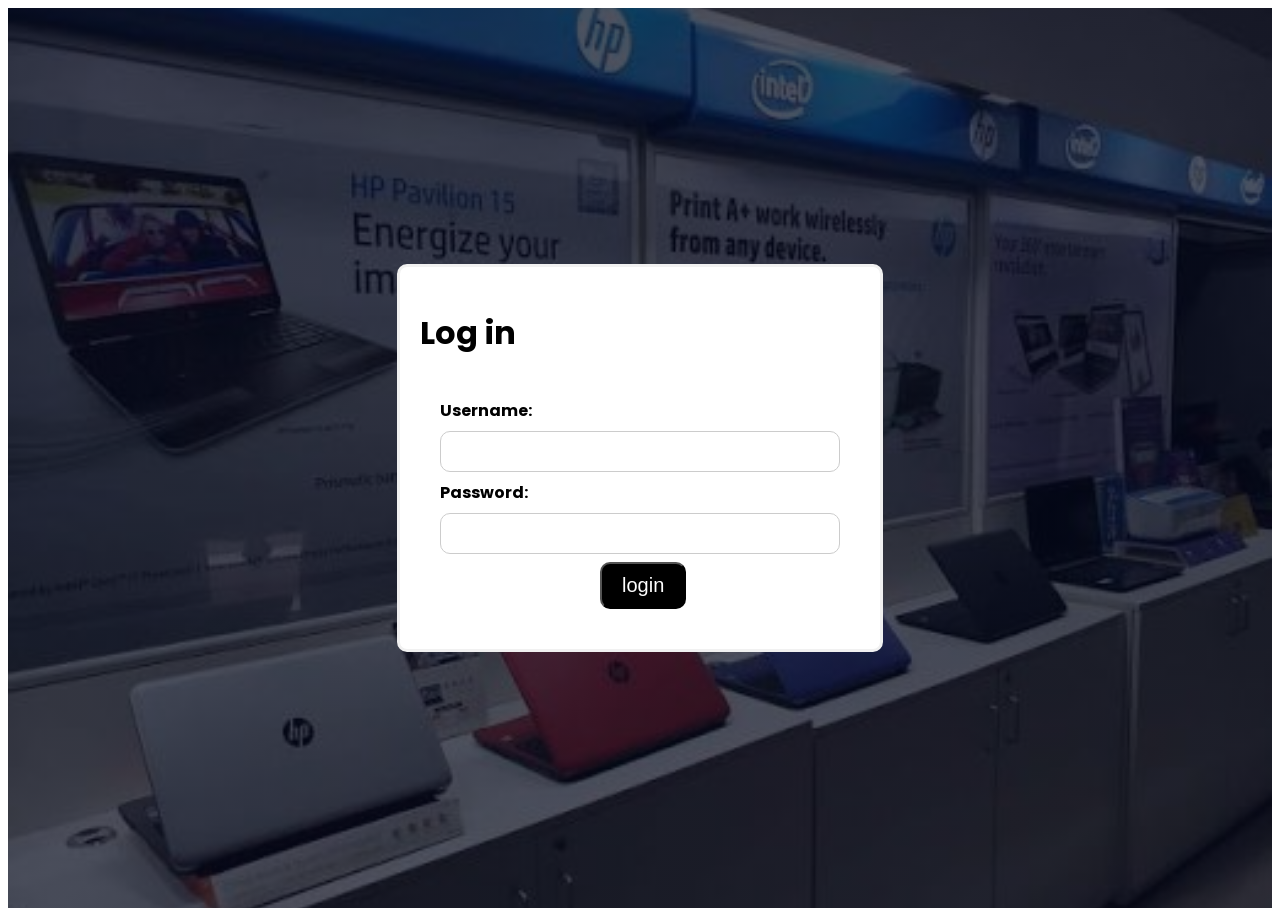
<file: index.html>
<!DOCTYPE html>
<html lang="en">
<head>
    <meta charset="UTF-8">
    <meta name="viewport" content="width=device-width, initial-scale=1.0">
    <title>Log in form</title>
    <link rel="stylesheet" href="login.css">
    <link rel="icon" href="image2.png">
    <link rel="preconnect" href="https://fonts.googleapis.com">
<link rel="preconnect" href="https://fonts.gstatic.com" crossorigin>
<link href="https://fonts.googleapis.com/css2?family=Poppins:ital,wght@0,100;0,200;0,
300;0,400;0,500;0,600;0,700;0,800;0,900;1,100;1,200;1,300;1,400;1,500;1,600;1,700;1,800;1,900&display=swap" rel="stylesheet">
</head>
<body>
  <div class="form-container">
    <form onsubmit="validateForm()">
        <h1>Log in</h1>
      
        <div class="container">
          <label for="username"><b>Username:</b></label>
          <input type="text" id="username" name="username" required>
      
          <label for="password"><b>Password:</b></label>
          <input type="password" id="password" name="password" required>
      
          <input type="submit" value="login">
        </div>
      </form>
      </div>
      <script>
          function validateForm() {
    event.preventDefault();

    const username = document.getElementById("username").value;
    const password = document.getElementById("password").value;

    if (username === "Hilton" && password === "12345678") {
        window.location.href = "home.html";
        return false;
    } else {
        alert("invalid username or password");
        return false;
    }
}
      </script>
        
      
</body>
</html>
</file>
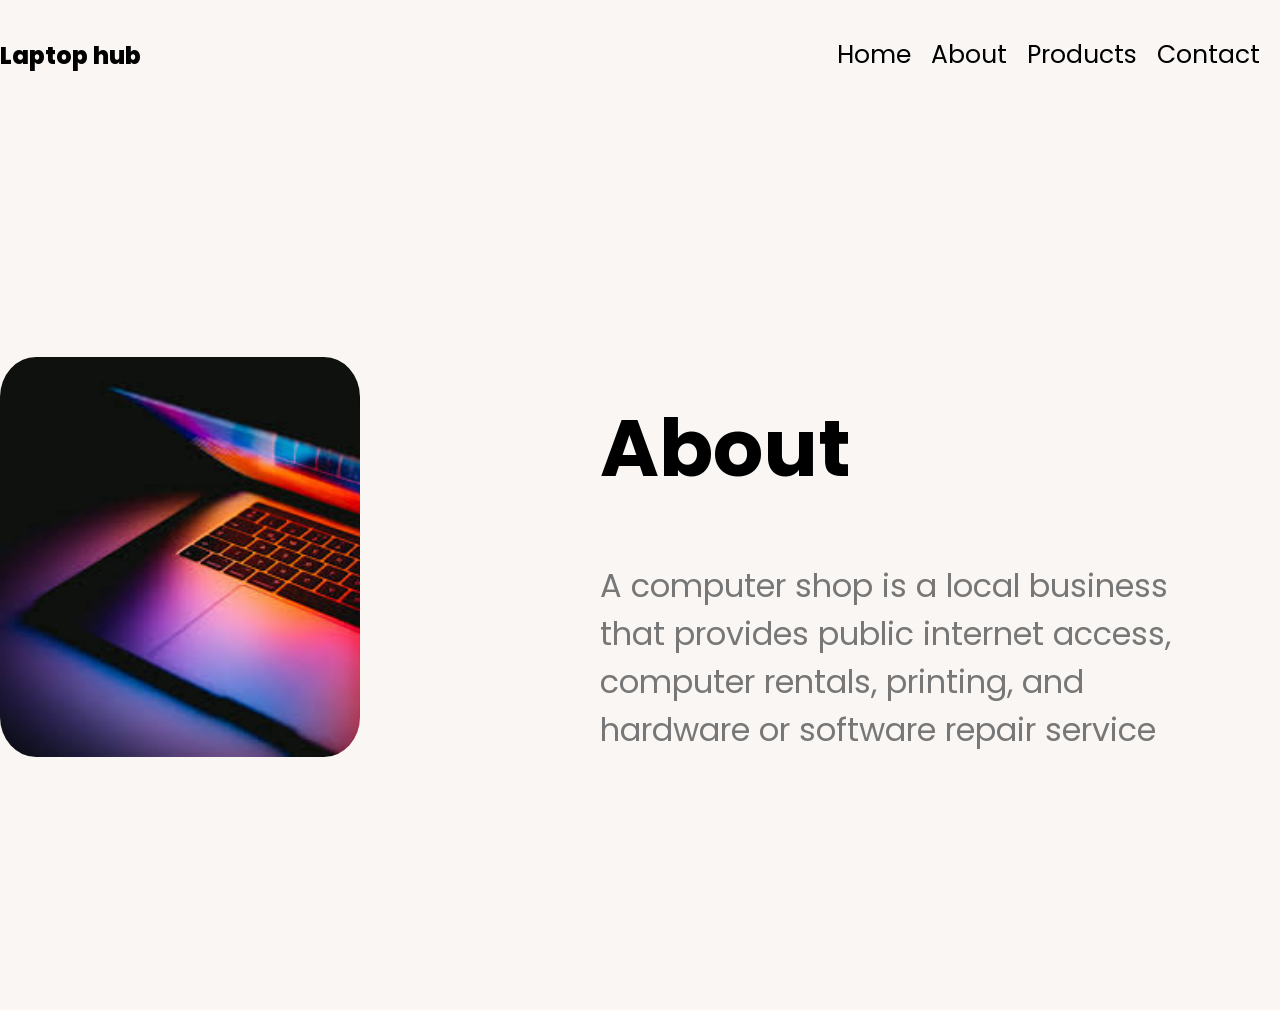
<file: about.html>
<!DOCTYPE html>
<html lang="en">
<head>
    <meta charset="UTF-8">
    <meta name="viewport" content="width=device-width, initial-scale=1.0">
    <title>About</title>
    <link rel="stylesheet" href="about.css">
    <link rel="icon" href="product-images/toshiba.jpg">
    <link rel="preconnect" href="https://fonts.googleapis.com">
<link rel="preconnect" href="https://fonts.gstatic.com" crossorigin>
<link href="https://fonts.googleapis.com/css2?family=Poppins:ital,wght@0,100;0,200;0,
300;0,400;0,500;0,600;0,700;0,800;0,900;1,100;1,200;1,300;1,400;1,500;1,600;1,700;1,800;1,900&display=swap" rel="stylesheet">
</head>
<body>
     <nav>
        <div class="logo">
            <h1>Laptop hub</h1>
        </div>
        <div class="list">
            <ul>
                <li><a href="home.html">Home</a></li>
                <li><a href="about.html">About</a></li>
                <li><a href="product.html">Products</a></li>
                <li><a href="contact.html">Contact</a></li>
            </ul>
        </div>
    </nav>
    <div class="main">
        <!--<video autoplay muted loop class="bg-video">
            <source src="Background.mp4"type="video/mp4">
        </video>-->
        <div class="img">
            <img src="imageabt.jpg" alt="">
        </div>
        <div class="content">
            <h1>About</h1>
            <p>A computer shop is a local business that provides public internet access, computer rentals, printing, 
                and hardware or software repair service</p>
        </div>
    </div>
</body>
</html>
</file>
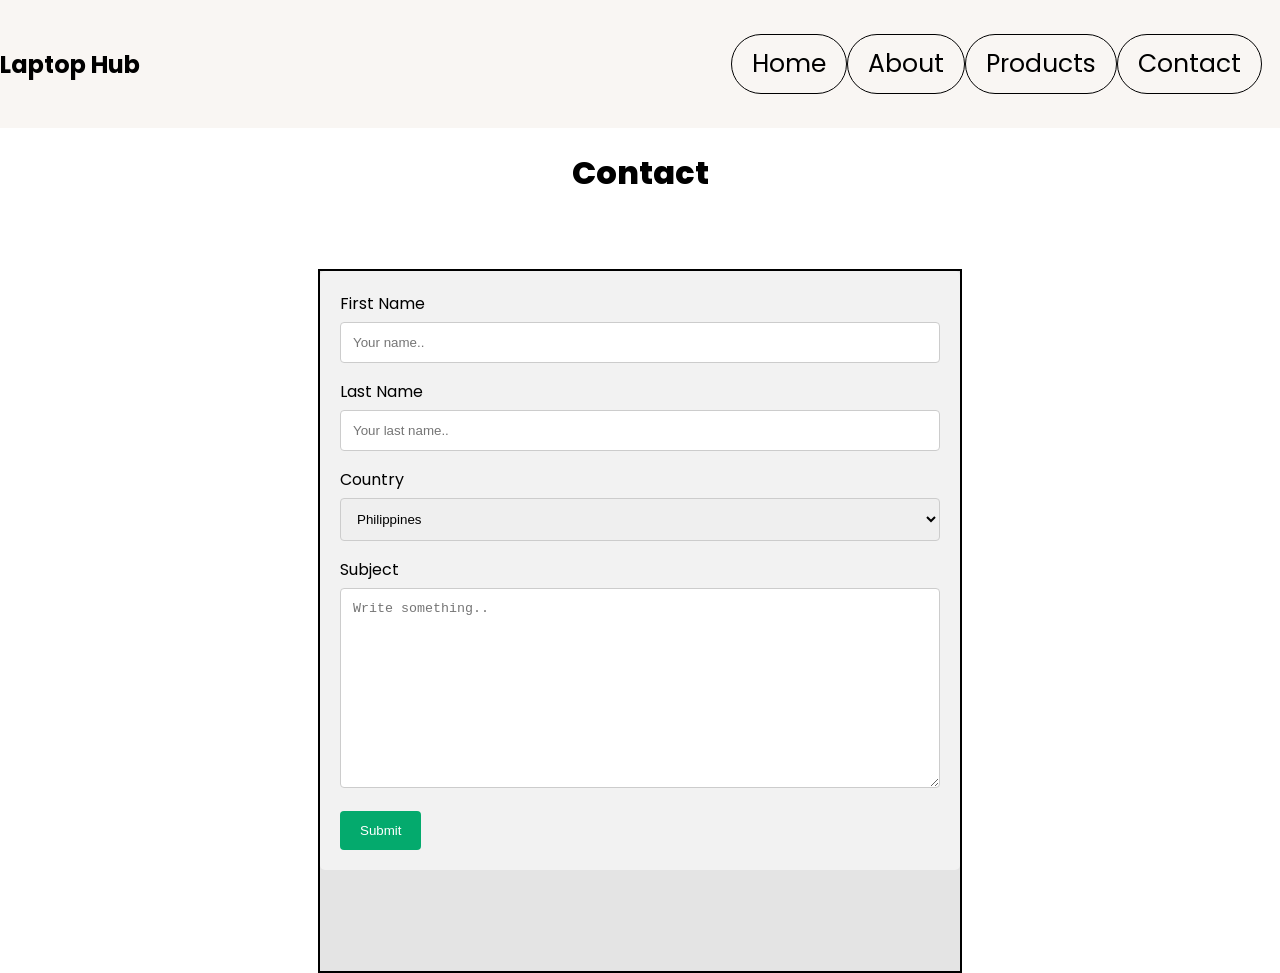
<file: contact.html>
<!DOCTYPE html>
<html lang="en">
<head>
    <meta charset="UTF-8">
    <meta name="viewport" content="width=device-width, initial-scale=1.0">
    <title>Contact</title>
    <link rel="stylesheet" href="contact.css">
    <link rel="icon" href="product-images/lenovo.jpg">
    <link rel="preconnect" href="https://fonts.googleapis.com">
<link rel="preconnect" href="https://fonts.gstatic.com" crossorigin>
<link href="https://fonts.googleapis.com/css2?family=Poppins:ital,wght@0,100;0,200;0,300;0,400;
0,500;0,600;0,700;0,800;0,900;1,100;1,200;1,300;1,400;1,500;1,600;1,700;1,800;1,900&display=swap" rel="stylesheet">
</head>
<body>
    <nav>
        <div class="logo">
            <h1>Laptop Hub</h1>
        </div>
        <div class="list">
            <ul>
                <li><a href="home.html">Home</a></li>
                <li><a href="about.html">About</a></li>
                <li><a href="product.html">Products</a></li>
                <li><a href="contact.html">Contact</a></li>
            </ul>
        </div>
    </nav>
<div class="title">
            <h1>Contact</h1>
        </div>
    <div class="contact-container">
        <div class="main">
            <div class="container">
                <form action="action_page.php">
              
                  <label for="fname">First Name</label>
                  <input type="text" id="fname" name="firstname" placeholder="Your name..">
              
                  <label for="lname">Last Name</label>
                  <input type="text" id="lname" name="lastname" placeholder="Your last name..">
              
                  <label for="country">Country</label>
                  <select id="country" name="country">
                    <option value="Philippines">Philippines</option>
                    <option value="canada">Canada</option>
                    <option value="usa">USA</option>
                  </select>
              
                  <label for="subject">Subject</label>
                  <textarea id="subject" name="subject" placeholder="Write something.." style="height:200px"></textarea>
              
                  <input type="submit" value="Submit">
              
                </form>
              </div>
                
            </div>
        </div>
    </div>
</body>
</html>
</file>
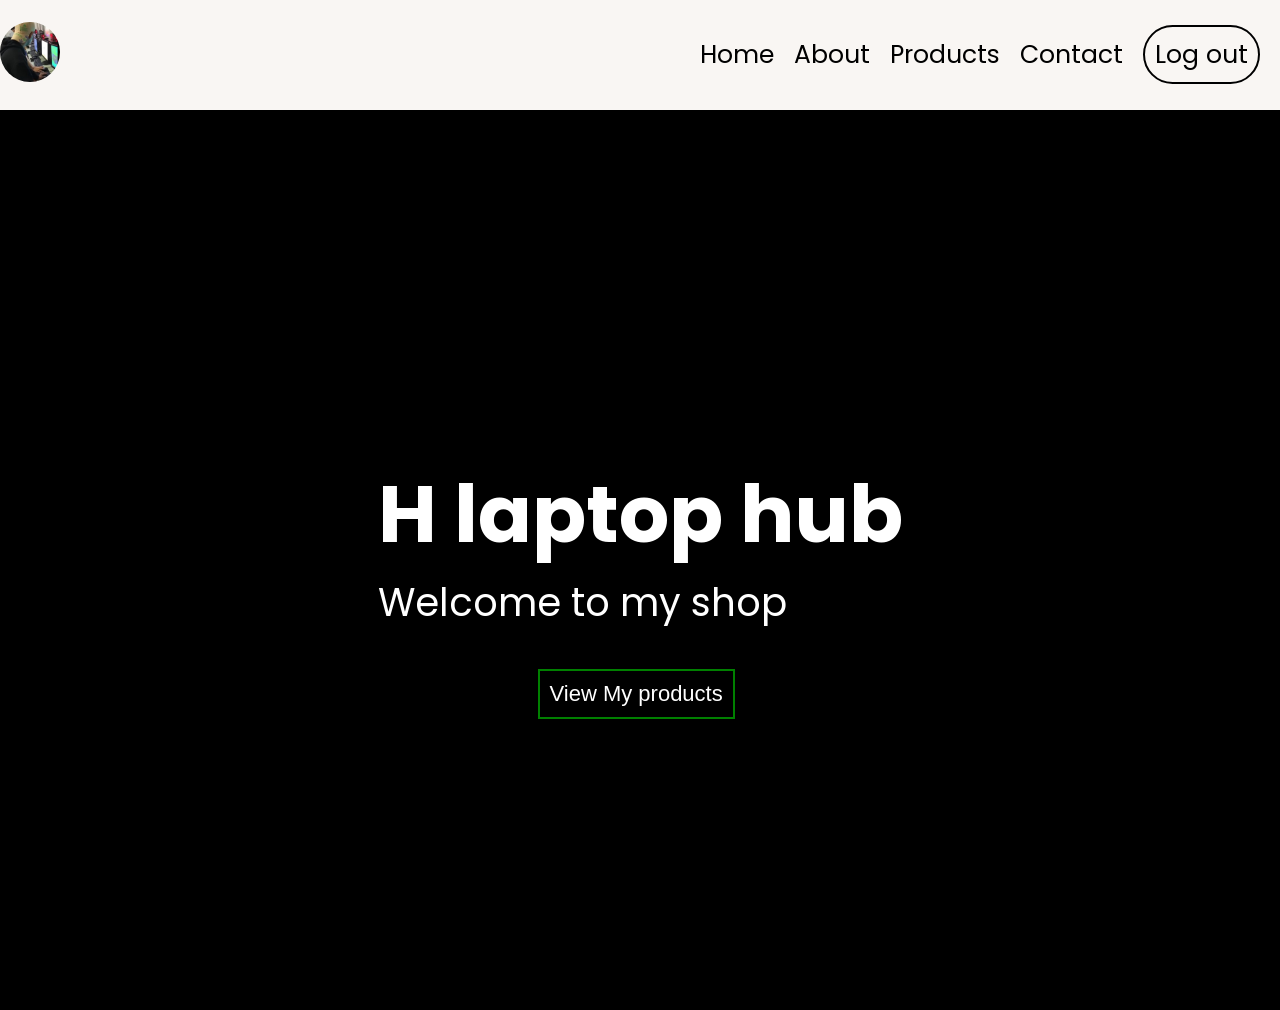
<file: home.html>
<!DOCTYPE html>
<html lang="en">
<head>
    <meta charset="UTF-8">
    <meta name="viewport" content="width=device-width, initial-scale=1.0">
    <title>Home</title>
    <link rel="stylesheet" href="home.css">
    <link rel="icon" href="product-images/apple.jpg">
    <link rel="preconnect" href="https://fonts.googleapis.com">
<link rel="preconnect" href="https://fonts.gstatic.com" crossorigin>
<link href="https://fonts.googleapis.com/css2?family=Poppins:ital,wght@0,100;0,200;0,300;0,400;0,500;0,
600;0,700;0,800;0,900;1,100;1,200;1,300;1,400;1,500;1,600;1,700;1,800;1,900&display=swap" rel="stylesheet">
</head>
<body>
    <nav>
        <div class="logo">
            <img src="image2.png" alt="">
        </div>
        <div class="list">
            <ul>
                <li><a href="home.html">Home</a></li>
                <li><a href="about.html">About</a></li>
                <li><a href="product.html">Products</a></li>
                <li><a href="contact.html">Contact</a></li>
                <li><a href="index.html" class="logout">Log out</a></li>
            </ul>
        </div>
    </nav>
    <div class="main">
        <video autoplay muted loop class="bg-video">
            <source src="Background.mp4"type="video/mp4">
        </video>
        <div class="content">
            <h1>H laptop hub</h1>
            <p>Welcome to my shop</p>
            <button><a href="product.html">View My products</a></button>
        </div>
    </div>
</body>
</html>
</file>
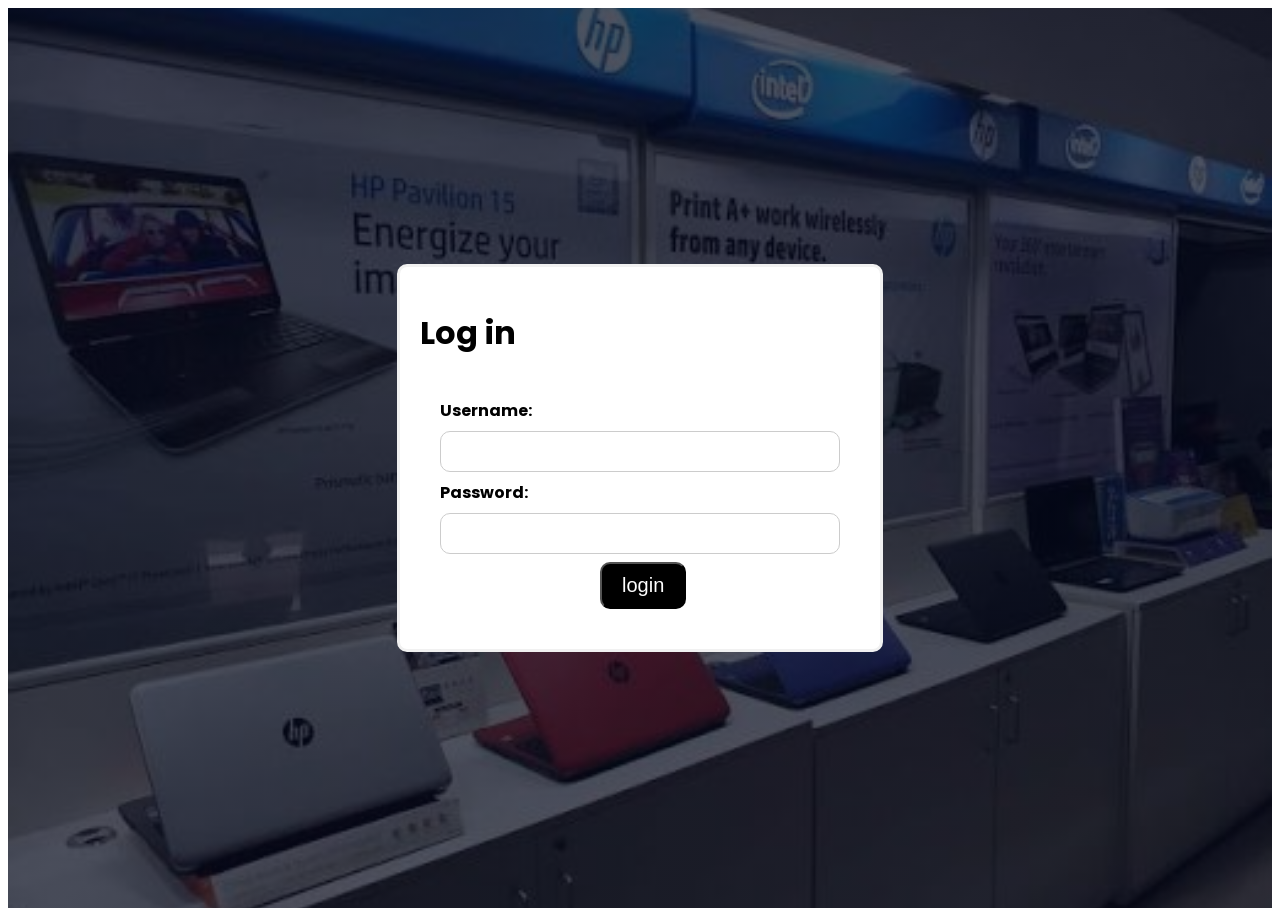
<file: loginform.html>
<!DOCTYPE html>
<html lang="en">
<head>
    <meta charset="UTF-8">
    <meta name="viewport" content="width=device-width, initial-scale=1.0">
    <title>Log in form</title>
    <link rel="stylesheet" href="login.css">
    <link rel="icon" href="image2.png">
    <link rel="preconnect" href="https://fonts.googleapis.com">
<link rel="preconnect" href="https://fonts.gstatic.com" crossorigin>
<link href="https://fonts.googleapis.com/css2?family=Poppins:ital,wght@0,100;0,200;0,
300;0,400;0,500;0,600;0,700;0,800;0,900;1,100;1,200;1,300;1,400;1,500;1,600;1,700;1,800;1,900&display=swap" rel="stylesheet">
</head>
<body>
  <div class="form-container">
    <form onsubmit="validateForm()">
        <h1>Log in</h1>
      
        <div class="container">
          <label for="username"><b>Username:</b></label>
          <input type="text" id="username" name="username" required>
      
          <label for="password"><b>Password:</b></label>
          <input type="password" id="password" name="password" required>
      
          <input type="submit" value="login">
        </div>
      </form>
      </div>
      <script>
        function validateForm(){
          event.preventDefault();
            const username = document.getElementById("username").value;
            const password = document.getElementById("password").value;


            if(username === "hilton" && password === "12345"){
                window.location.href = "index.html";
                return false;
            }
            else{
                alert("invalid username or password");
                return false;
            }

        }
      </script>
      
</body>
</html>
</file>
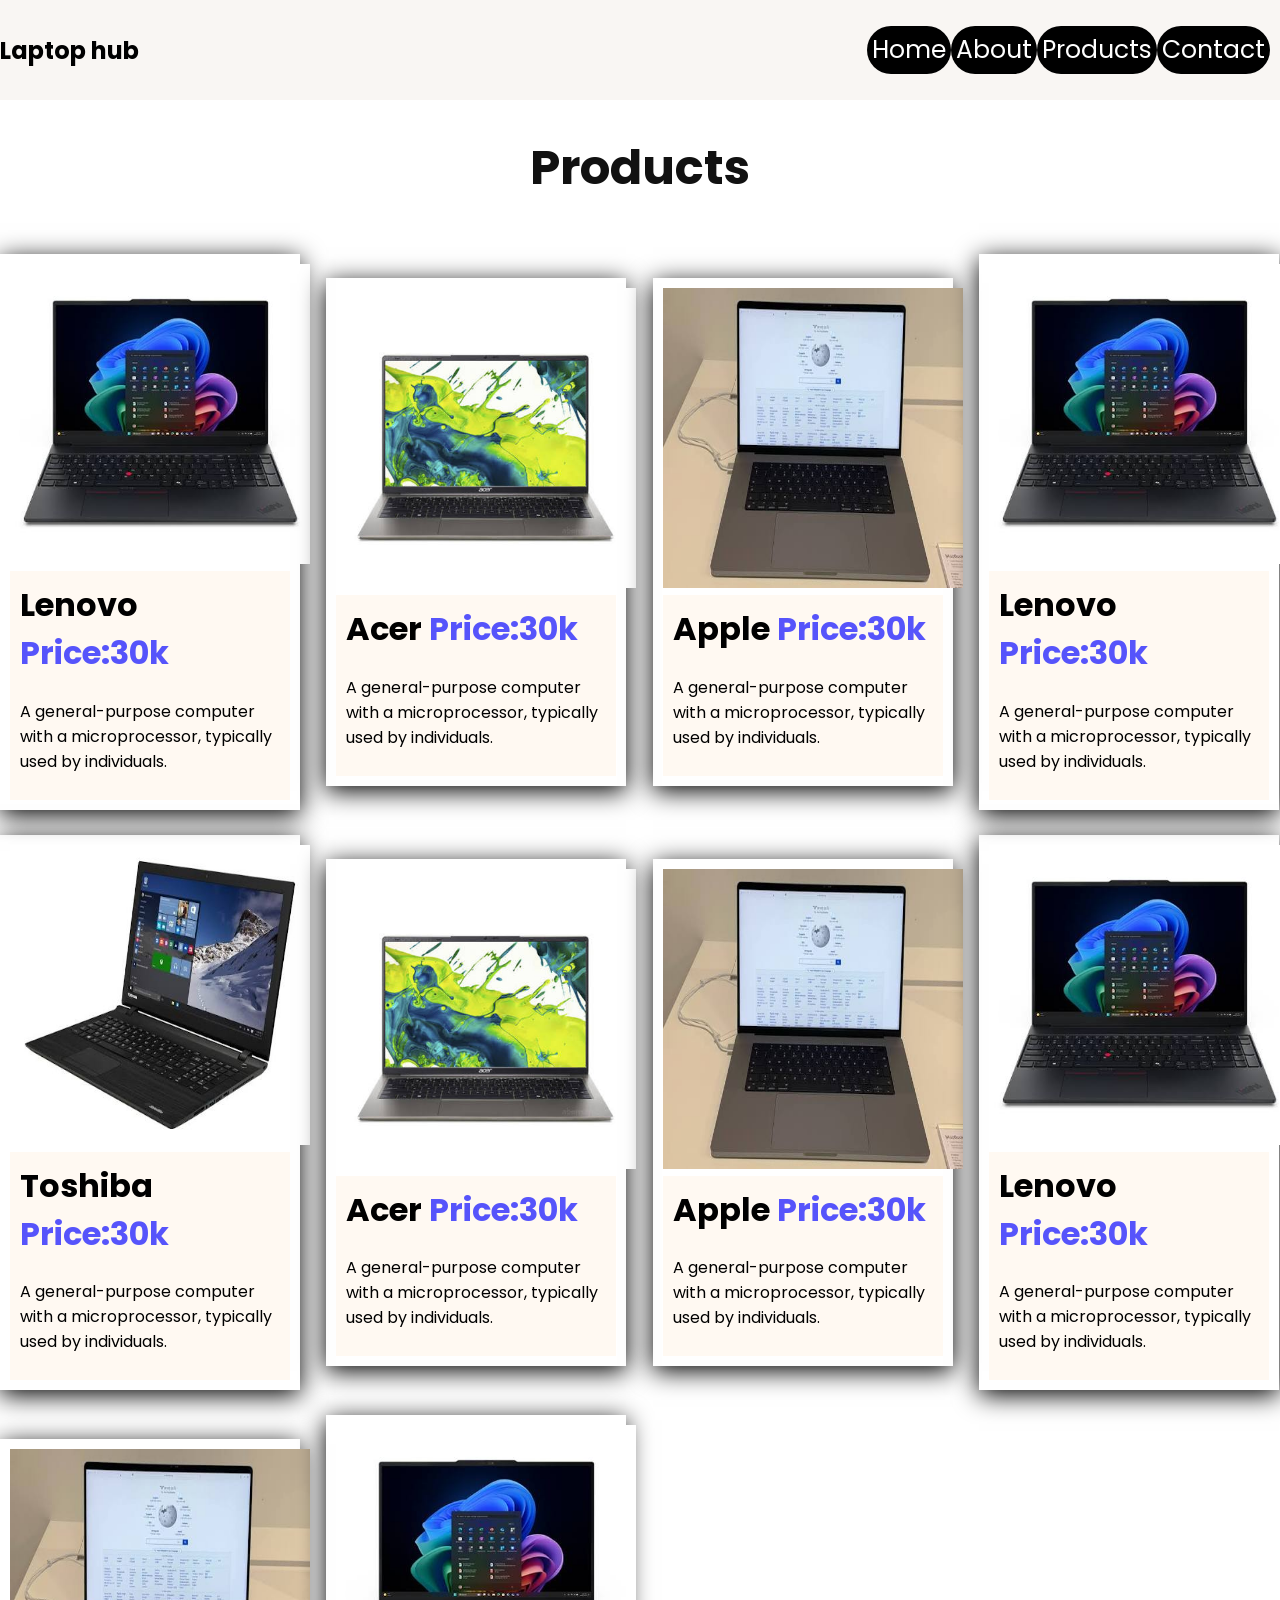
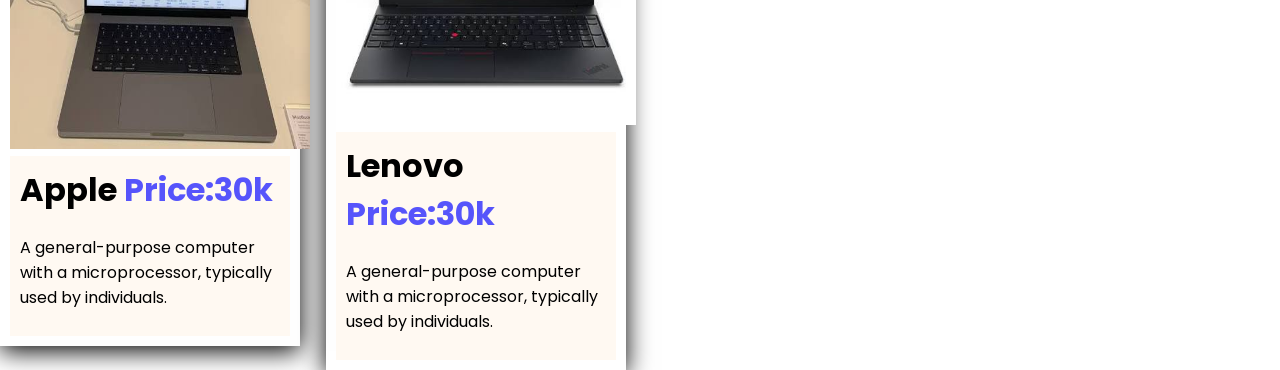
<file: product.html>
<!DOCTYPE html>
<html lang="en">
<head>
    <meta charset="UTF-8">
    <meta name="viewport" content="width=device-width, initial-scale=1.0">
    <title>Products</title>
    <link rel="stylesheet" href="prod.css">
    <link rel="icon" href="product-images/acer.jpg">
    <link rel="preconnect" href="https://fonts.googleapis.com">
<link rel="preconnect" href="https://fonts.gstatic.com" crossorigin>
<link href="https://fonts.googleapis.com/css2?family=Poppins:ital,wght@0,100;0,200;0,300
;0,400;0,500;0,600;0,700;0,800;0,900;1,100;1,200;1,300;1,400;1,500;1,600;1,700;1,800;1,900&display=swap" rel="stylesheet">
</head>
<body>
     <!--<video autoplay muted loop class="bg-video">
            <source src="Background.mp4"type="video/mp4">
        </video>-->
    <nav>
            <h1>Laptop hub</h1>
        <div class="list">
            <ul>
                <li><a href="home.html">Home</a></li>
                <li><a href="about.html">About</a></li>
                <li><a href="product.html">Products</a></li>
                <li><a href="contact.html">Contact</a></li>
            </ul>
        </div>
    </nav>
    <div class="products">
        <h1>Products</h1>
    </div>
    <div class="container">
        <div class="card">
            <img src="product-images/lenovo.jpg" alt="">
            <div class="captions">
                <h1>Lenovo <span>Price:30k</span></h1>
                <p>A general-purpose computer with a microprocessor, typically used by individuals.  </p>
            </div>
            </div>

            <div class="card">
            <img src="product-images/acer.jpg" alt="">
            <div class="captions">
               <h1>Acer <span>Price:30k</span></h1>
                <p>A general-purpose computer with a microprocessor, typically used by individuals.  </p>
            </div>
            </div>

             <div class="card">
            <img src="product-images/apple.jpg" alt="">
            <div class="captions">
                <h1>Apple <span>Price:30k</span></h1>
                <p>A general-purpose computer with a microprocessor, typically used by individuals.  </p>
            </div>
            </div>

             <div class="card">
            <img src="product-images/lenovo.jpg" alt="">
            <div class="captions">
                <h1>Lenovo <span>Price:30k</span></h1>
                <p>A general-purpose computer with a microprocessor, typically used by individuals.  </p>
            </div>
            </div>

             <div class="card">
            <img src="product-images/toshiba.jpg" alt="">
            <div class="captions">
                <h1>Toshiba <span>Price:30k</span></h1>
                <p>A general-purpose computer with a microprocessor, typically used by individuals.  </p>
            </div>
            </div>

             <div class="card">
            <img src="product-images/acer.jpg" alt="">
            <div class="captions">
               <h1>Acer <span>Price:30k</span></h1>
                <p>A general-purpose computer with a microprocessor, typically used by individuals.  </p>
            </div>
            </div>

             <div class="card">
            <img src="product-images/apple.jpg" alt="">
            <div class="captions">
                <h1>Apple <span>Price:30k</span></h1>
                <p>A general-purpose computer with a microprocessor, typically used by individuals.  </p>
            </div>
            </div>

             <div class="card">
            <img src="product-images/lenovo.jpg" alt="">
            <div class="captions">
                <h1>Lenovo <span>Price:30k</span></h1>
                <p>A general-purpose computer with a microprocessor, typically used by individuals.  </p>
            </div>
            </div>

             <div class="card">
            <img src="product-images/apple.jpg" alt="">
            <div class="captions">
                <h1>Apple <span>Price:30k</span></h1>
                <p>A general-purpose computer with a microprocessor, typically used by individuals.  </p>
            </div>
            </div>

             <div class="card">
            <img src="product-images/lenovo.jpg" alt="">
            <div class="captions">
                <h1>Lenovo <span>Price:30k</span></h1>
                <p>A general-purpose computer with a microprocessor, typically used by individuals.  </p>
            </div>
            </div>
    </div>
</body>
</html>
</file>
<file: login.css>
form {
    border: 3px solid #f1f1f1;
  }
  body{
    display: flex;
    align-items: center;
    justify-content: center;
     font-family: "Poppins", sans-serif;
}
  input[type=text], input[type=password] {
    width: 100%;
    padding: 12px 20px;
    margin: 8px 0;
    display: inline-block;
    border: 1px solid #ccc;
    box-sizing: border-box;
    border-radius: 10px;
  }
  input[type=submit]{
    background-color: black;
    padding: 10px 20px;
    color: white;
    margin-left:10rem;
    font-size: 20px;
    border-radius: 10px;
  }
  
  .container {
    padding: 20px;
    width: 400px;
    height:auto;
    justify-content: center;
    align-items: center;
    background-color: white;
  }
  form{
    background-color: white;
    padding: 20px;
    border-radius: 10px;
  }
  .form-container{
    display: flex;
    justify-content: center;
    align-items: center;
    width: 100%;
    height: 100vh;
    background:linear-gradient(rgba(4,9,30,0.7),rgba(4,9,30,0.7)),url(loginbg.jpg);
    background-position: center;
    background-size: cover;
  }

/* Mobile responsiveness only */
@media screen and (max-width: 600px) {
    .form-container {
        padding: 15px;
        min-height: 100vh;
        min-height: 100dvh;
    }

    form {
        width: 100%;
        max-width: 450px;
    }

    .container {
        width: 100%;
        height: auto;
    }

    input[type="text"],
    input[type="password"] {
        width: 100%;
    }

    input[type="submit"] {
        margin-left: 0;
        display: block;
        margin: 15px auto 0;
    }
}
</file>
<file: about.css>
nav{
    display: flex;
    width: 100%;
    justify-content: space-between;
    align-items: center;
    background-color: #f9f6f3;
}
.list ul{
    display: flex;
    align-items: center;
    justify-content: center;
    padding: 10px;

}
body{
    margin: 0;
    padding: 0;
    box-sizing: border-box;
    font-family: "Poppins", sans-serif;
}
.list ul li{
    list-style-type: none;
    padding: 10px;
    font-size: 25px;
    text-decoration: none;
}
.list a{
    text-decoration: none;
    color: #000;
}
.logo img{
    width: 60px;
    height: 60px;
    border-radius: 50%;
}
.logo h1{
    font-weight: 800;
}
/*.bg-video{
    position: fixed;
    height: 100dvh;
    width: 100%;
    object-fit: cover;
    z-index: -1;
} */
.main{
    width: 100%;
    height: 100dvh;
    display: flex;
    justify-content: center;
    align-items: center;
    gap:10rem;
    background-color: #f9f6f3;
}
.img img{
    border-radius: 10%;
    height: 400px;
    width: 400px;
}
.content h1{
    font-size: 5rem;
    color: #000;

}
.content p{
    font-size:2em;
    width: 600px;
    color: #777;
}
.content{
    padding: 5rem;
}

/* Make images and elements fit their containers */
* {
    box-sizing: border-box;
}

img {
    max-width: 100%;
}

/* Tablet and mobile devices */
@media screen and (max-width: 768px) {

    nav {
        flex-direction: column;
        padding: 10px;
        gap: 5px;
    }

    .logo h1 {
        font-size: 28px;
        margin: 5px 0;
    }

    .list {
        width: 100%;
    }

    .list ul {
        flex-wrap: wrap;
        justify-content: center;
        padding: 0;
        margin: 5px 0;
        gap: 5px;
    }

    .list ul li {
        font-size: 16px;
        padding: 5px 8px;
    }

    .main {
        width: 100%;
        height: auto;
        min-height: 100dvh;
        flex-direction: column;
        justify-content: center;
        gap: 25px;
        padding: 30px 20px;
    }

    .img {
        width: 100%;
        display: flex;
        justify-content: center;
    }

    .img img {
        width: 100%;
        max-width: 320px;
        height: auto;
        aspect-ratio: 1 / 1;
        object-fit: cover;
    }

    .content {
        width: 100%;
        padding: 0;
        text-align: center;
    }

    .content h1 {
        font-size: 2.5rem;
        margin: 0 0 10px;
    }

    .content p {
        font-size: 1rem;
        width: 100%;
        max-width: 500px;
        margin: 0 auto;
        line-height: 1.7;
    }
}

/* Small mobile phones */
@media screen and (max-width: 380px) {

    .logo h1 {
        font-size: 24px;
    }

    .list ul li {
        font-size: 14px;
        padding: 5px;
    }

    .main {
        padding: 20px 15px;
        gap: 20px;
    }

    .img img {
        max-width: 260px;
    }

    .content h1 {
        font-size: 2rem;
    }

    .content p {
        font-size: 0.95rem;
    }
}
</file>
<file: contact.css>
body{
    margin: 0;
    padding: 0;
    box-sizing: border-box;
    font-family: "Poppins", sans-serif;
}

nav{
    display: flex;
    width: 100%;
    justify-content: space-between;
    align-items: center;
    background-color: #f9f6f3;
}
.list{
    gap: 10px;
}
.list ul{
    display: flex;
    align-items: center;
    justify-content: center;
    padding: 18px;

}
.list ul li{
    list-style-type: none;
    padding: 10px;
    font-size: 25px;
    text-decoration: none;
   border: 1px solid black;
    border-radius: 1000px;
    
}
.list a{
    text-decoration: none;
    color: #000;
    margin: 5px 10px;
    
}
.list a:hover{
    color: #fff;
}
.list ul li:hover{
    color: #fff;
    background-color: #000;
}
.logo img{
    width: 60px;
    height: 60px;
    border-radius: 50%;
}
.products h1{
    text-align: center;
    color: white;
    font-size: 3em;
}
.contact-container{
    width: 100%;
    display: flex;
    justify-content: center;
    align-items: center;
    gap: 2rem;
}
.title h1{
    text-align: center;
    font-weight: 800;
}
.main{
    width:50%;
    height:700px;
    background-color:#E4E4E4;
    border: 2px solid black;
    margin-top: 50px;
   
    justify-content: center;
    align-items: center;
}
.contact-card{
    width: 400px;
    height: 500px;
    border: 2px solid black;
    justify-content: center;
    align-items: center;
}
/* Style inputs with type="text", select elements and textareas */
input[type=text], select, textarea {
    width: 100%; /* Full width */
    padding: 12px; /* Some padding */ 
    border: 1px solid #ccc; /* Gray border */
    border-radius: 4px; /* Rounded borders */
    box-sizing: border-box; /* Make sure that padding and width stays in place */
    margin-top: 6px; /* Add a top margin */
    margin-bottom: 16px; /* Bottom margin */
    resize: vertical /* Allow the user to vertically resize the textarea (not horizontally) */
  }
  
  /* Style the submit button with a specific background color etc */
  input[type=submit] {
    background-color: #04AA6D;
    color: white;
    padding: 12px 20px;
    border: none;
    border-radius: 4px;
    cursor: pointer;
  }
  
  /* When moving the mouse over the submit button, add a darker green color */
  input[type=submit]:hover {
    background-color: #45a049;
  }
  
  /* Add a background color and some padding around the form */
  .container {
    border-radius: 5px;
    background-color: #f2f2f2;
    padding: 20px;
  }
</file>
<file: home.css>
body{
    background-color: #000;
    margin: 0;
    padding: 0;
    box-sizing: border-box;
    font-family: "Poppins", sans-serif;
}
.bg-video{
    position: fixed;
    height: 100dvh;
    width: 100%;
    object-fit: cover;
    z-index: -1;
}
nav{
    display: flex;
    width: 100%;
    justify-content: space-between;
    align-items: center;
    background-color: #f9f6f3;
}
.list ul{
    display: flex;
    align-items: center;
    justify-content: center;
    padding: 10px;

}
.list ul li{
    list-style-type: none;
    padding: 10px;
    font-size: 25px;
    text-decoration: none;
}
.list ul li:hover{
    text-decoration: underline;
}
.list a{
    text-decoration: none;
    color: #000;
}
.logo img{
    width: 60px;
    height: 60px;
    border-radius: 50%;
}
.main{
    display: flex;
    justify-content: center;
    align-items: center;
    flex-wrap: wrap;
    gap: 10rem;
    width: 100%;
    height: 100dvh;
}
.img img{
    border-radius: 50%;
    height: 400px;
    width: 400px;
}
.content h1{
    font-size: 5rem;
    color: #fff;
    margin-bottom: 0px;
}
.content p{
    font-size:2.4rem ;
    margin-top: 0;
    color: #fff;
}
button{
    text-align: center;
    padding: 10px;
    border: 2px solid green;
    background-color:transparent;
    margin-left: 10rem;
}
button:hover{
    background-color: red;
}
button a{
    text-decoration: none;
    font-size:22px;
    color: #fff;
}
.logout{
    background-color:transparent;
    padding: 10px;
    border-radius: 1000px;
    color: #fff;
    border: 2px solid #000;
}
a{
    color: #fff;
}


/* Mobile responsiveness only */
* {
    box-sizing: border-box;
}

.bg-video {
    max-width: 100%;
}

/* Tablets and mobile phones */
@media screen and (max-width: 768px) {

    nav {
        flex-direction: column;
        padding: 10px;
        gap: 5px;
    }

    .logo img {
        width: 50px;
        height: 50px;
    }

    .list {
        width: 100%;
    }

    .list ul {
        display: flex;
        flex-wrap: wrap;
        justify-content: center;
        gap: 5px;
        padding: 5px;
        margin: 0;
    }

    .list ul li {
        font-size: 16px;
        padding: 8px;
    }

    .logout {
        padding: 6px;
    }

    .main {
        width: 100%;
        min-height: 100vh;
        min-height: 100dvh;
        height: auto;
        padding: 30px 20px;
        gap: 20px;
        text-align: center;
    }

    .content {
        width: 100%;
        max-width: 100%;
    }

    .content h1 {
        font-size: clamp(2.2rem, 8vw, 3.5rem);
        overflow-wrap: anywhere;
    }

    .content p {
        font-size: clamp(1.2rem, 5vw, 1.8rem);
        line-height: 1.5;
    }

    button {
        margin-left: 0;
        max-width: 100%;
        padding: 10px 15px;
    }

    button a {
        font-size: 18px;
    }

    .bg-video {
        height: 100%;
        width: 100%;
        object-fit: cover;
    }
}

/* Small mobile phones */
@media screen and (max-width: 380px) {

    .list ul li {
        font-size: 14px;
        padding: 6px;
    }

    .content h1 {
        font-size: 2rem;
    }

    .content p {
        font-size: 1.1rem;
    }

    button a {
        font-size: 16px;
    }

    .main {
        padding: 25px 12px;
    }
}
</file>
<file: prod.css>
body{
    margin: 0;
    padding: 0;
    box-sizing: border-box;
    font-family: "Poppins", sans-serif;
}
nav{
    display: flex;
    width: 100%;
    justify-content: space-between;
    align-items: center;
    background-color: #f9f6f3;
}
.list{
    gap: 10px;
}
.list ul{
    display: flex;
    align-items: center;
    justify-content: center;
    padding: 10px;

}
.list ul li{
    list-style-type: none;
    padding: 5px;
    font-size: 25px;
    text-decoration: none;
    background-color:black;
    border-radius: 1000px;
}
.list a:hover{
    color: #fff;
}
.list ul li:hover{
    color: #fff;
    background-color: #000;
}
.list a{
    text-decoration: none;
    color: #fff;
}
.logo img{
    width: 60px;
    height: 60px;
    border-radius: 50%;
}
.products h1{
    text-align: center;
    color:#111;
    font-size: 3em;
}
.container{
    display:grid;
    grid-template-columns: repeat(auto-fill, minmax(300px,1fr));
    gap:25px;
    justify-content: center;
    align-items: center;
    margin-top: 50px;
   

}
/*.bg-video{
    position: fixed;
    height: 100dvh;
    width: 100%;
    object-fit: cover;
    z-index: -1;
}*/
.card{
    width: 300px;
    padding: 10px;
    transition: 0.5s;
    box-shadow: 0px 5px 24px rgba(0,0,0,1);
}
.card:hover{
    transform:scale(0.9);
}
.captions{
    background-color: rgba(255, 228, 196, 0.226);
    padding: 10px;
    margin: 0px;
}
.captions h1{
    margin-top: 0px;
}
.card img{
    aspect-ratio: 16/9;
    width: 300px;
    height: 300px;
}
span{
    color:rgba(0, 0, 255, 0.664);
}

/* Mobile responsiveness only */
* {
    box-sizing: border-box;
}

@media screen and (max-width: 768px) {

    nav {
        flex-direction: column;
        padding: 10px;
        gap: 5px;
    }

    nav h1 {
        font-size: 26px;
        margin: 5px 0;
    }

    .list {
        width: 100%;
    }

    .list ul {
        flex-wrap: wrap;
        gap: 8px;
        padding: 5px;
        margin: 0;
    }

    .list ul li {
        font-size: 16px;
        padding: 8px 12px;
    }

    .products h1 {
        font-size: 2.2em;
    }

    .container {
        grid-template-columns: repeat(
            auto-fit,
            minmax(min(100%, 260px), 1fr)
        );
        gap: 20px;
        margin: 25px 15px;
    }

    .card {
        width: 100%;
        max-width: 400px;
        margin: 0 auto;
    }

    .card img {
        width: 100%;
        height: auto;
        aspect-ratio: 16 / 9;
        object-fit: cover;
    }

    .captions {
        overflow-wrap: anywhere;
    }

    .captions h1 {
        font-size: 1.4rem;
    }

    .captions p {
        font-size: 0.95rem;
        line-height: 1.6;
    }
}

/* Small mobile phones */
@media screen and (max-width: 380px) {

    nav h1 {
        font-size: 23px;
    }

    .list ul li {
        font-size: 14px;
        padding: 7px 9px;
    }

    .products h1 {
        font-size: 1.8em;
    }

    .container {
        margin: 20px 10px;
        gap: 18px;
    }

    .captions h1 {
        font-size: 1.2rem;
    }

    .captions p {
        font-size: 0.9rem;
    }
}
</file>
